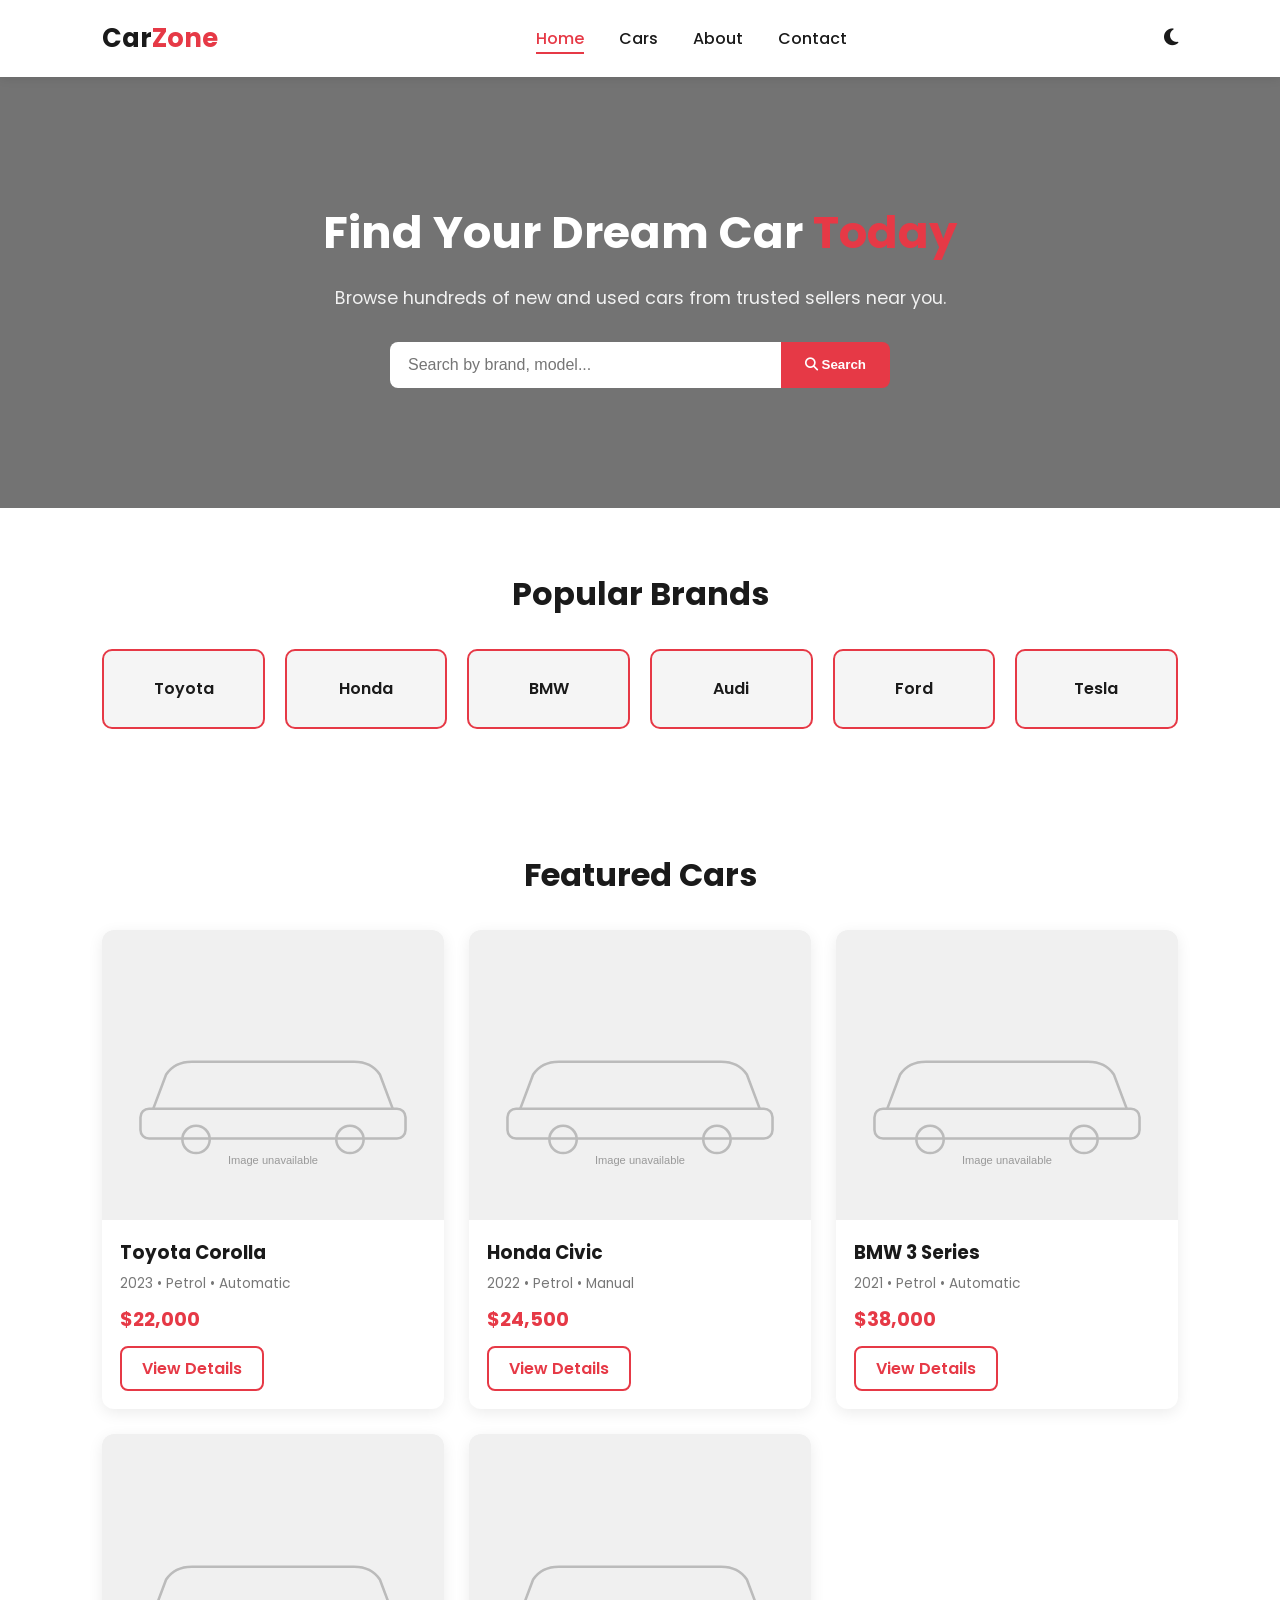
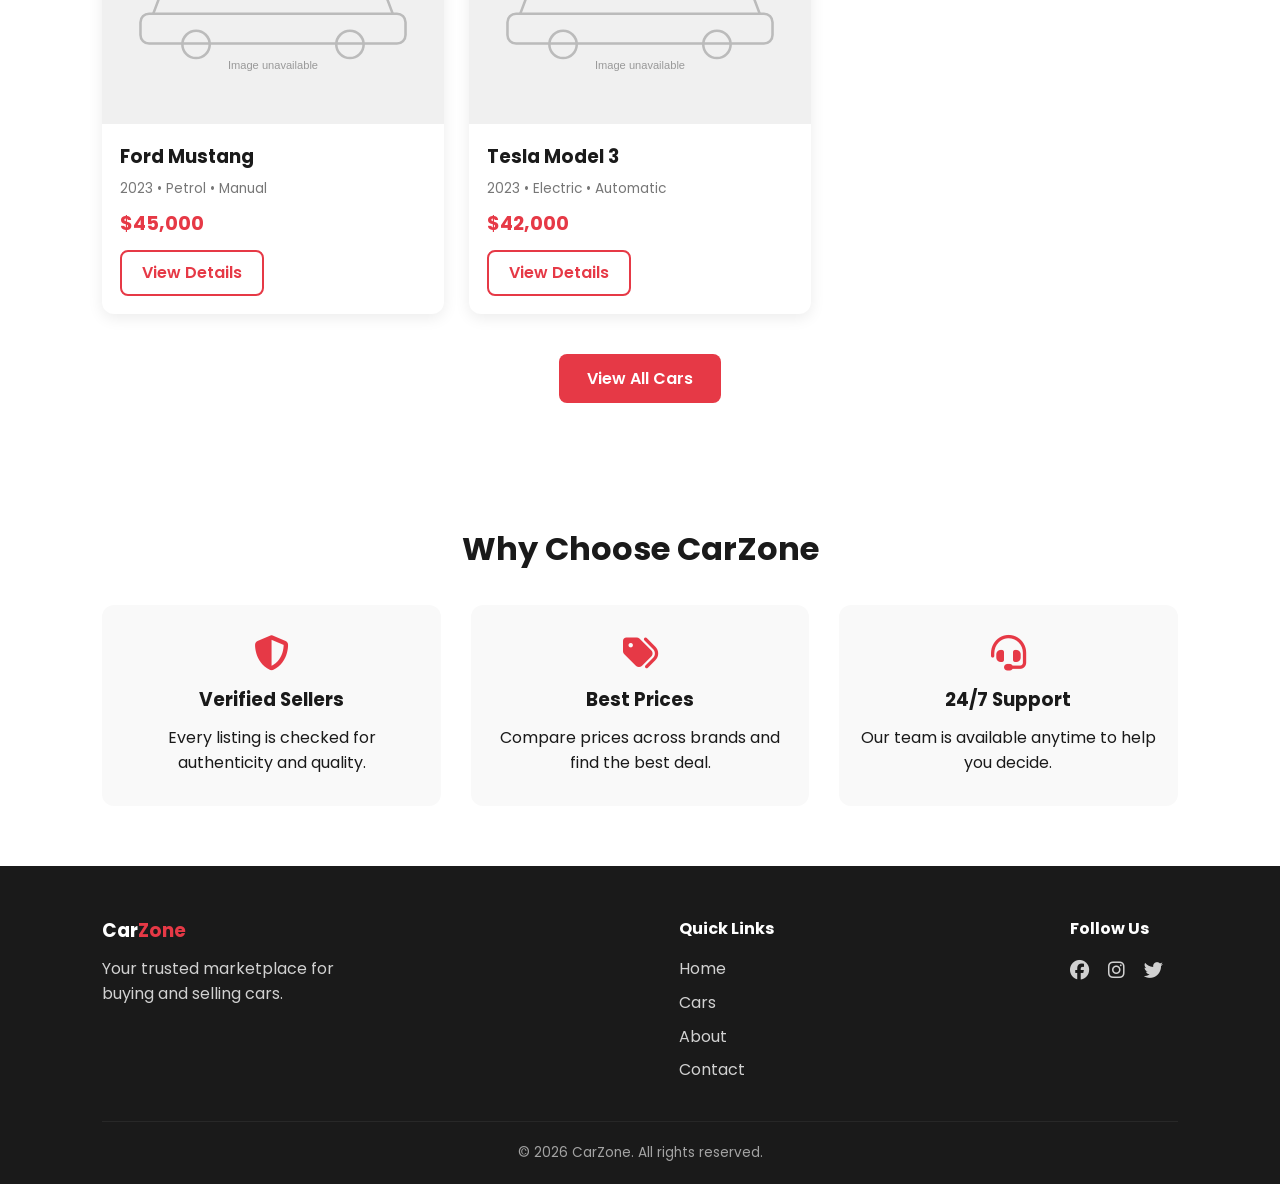
<file: CARZONE/index.html>
<!DOCTYPE html>
<html lang="en">
<head>
<meta charset="UTF-8">
<meta name="viewport" content="width=device-width, initial-scale=1.0">
<title>CarZone - Find Your Perfect Car</title>
<meta name="description" content="Browse hundreds of new and used cars from trusted sellers on CarZone. Compare prices, filter by brand, and find your perfect car today.">

<!-- Favicon -->
<link rel="icon" type="image/svg+xml" href="images/favicon.svg">

<!-- Open Graph / Social sharing -->
<meta property="og:title" content="CarZone - Find Your Perfect Car">
<meta property="og:description" content="Browse hundreds of new and used cars from trusted sellers on CarZone.">
<meta property="og:type" content="website">

<!-- Google Fonts -->
<link rel="preconnect" href="https://fonts.googleapis.com">
<link href="https://fonts.googleapis.com/css2?family=Poppins:wght@400;500;600;700&display=swap" rel="stylesheet">

<!-- Font Awesome Icons -->
<link rel="stylesheet" href="https://cdnjs.cloudflare.com/ajax/libs/font-awesome/6.5.1/css/all.min.css">

<!-- Our CSS -->
<link rel="stylesheet" href="css/style.css">
</head>
<body>

<!-- ===== HEADER / NAVBAR ===== -->
<header class="header">
    <nav class="navbar">
    <!-- Logo -->
    <a href="index.html" class="logo">Car<span>Zone</span></a>

    <!-- Nav Links -->
    <ul class="nav-links">
        <li><a href="index.html" class="active">Home</a></li>
        <li><a href="cars.html">Cars</a></li>
        <li><a href="about.html">About</a></li>
        <li><a href="contact.html">Contact</a></li>
    </ul>

    <!-- Right side: Dark mode + Hamburger -->
    <div class="nav-right">
        <button id="darkModeToggle" class="dark-toggle" type="button" aria-label="Toggle dark mode">
        <i class="fa-solid fa-moon"></i>
        </button>
        <div class="hamburger" id="hamburger">
        <i class="fa-solid fa-bars"></i>
        </div>
    </div>
    </nav>
</header>

<!-- ===== HERO SECTION ===== -->
<section class="hero">
    <div class="hero-content">
    <h1>Find Your Dream Car <span>Today</span></h1>
    <p>Browse hundreds of new and used cars from trusted sellers near you.</p>

    <!-- Quick Search Bar -->
    <form class="hero-search" onsubmit="return false;">
        <input type="text" id="heroSearchInput" placeholder="Search by brand, model...">
        <button type="submit" id="heroSearchBtn"><i class="fa-solid fa-magnifying-glass"></i> Search</button>
    </form>
    </div>
</section>

<!-- ===== FEATURED BRANDS SECTION ===== -->
<section class="brands-section">
    <h2>Popular Brands</h2>
    <div class="brands-grid">
    <a href="cars.html?brand=Toyota" class="brand-card">Toyota</a>
    <a href="cars.html?brand=Honda" class="brand-card">Honda</a>
    <a href="cars.html?brand=BMW" class="brand-card">BMW</a>
    <a href="cars.html?brand=Audi" class="brand-card">Audi</a>
    <a href="cars.html?brand=Ford" class="brand-card">Ford</a>
    <a href="cars.html?brand=Tesla" class="brand-card">Tesla</a>
    </div>
</section>

<!-- ===== FEATURED CARS SECTION ===== -->
<section class="featured-section">
    <h2>Featured Cars</h2>
    <!-- Cars will be injected here by JavaScript from data.js -->
    <div class="car-grid" id="featuredCarsContainer">
    <!-- JS will fill this -->
    </div>
    <div class="view-all-btn">
    <a href="cars.html" class="btn-primary">View All Cars</a>
    </div>
</section>

<!-- ===== WHY CHOOSE US SECTION ===== -->
<section class="why-us-section">
    <h2>Why Choose CarZone</h2>
    <div class="why-us-grid">
    <div class="why-card">
        <i class="fa-solid fa-shield-halved"></i>
        <h3>Verified Sellers</h3>
        <p>Every listing is checked for authenticity and quality.</p>
    </div>
    <div class="why-card">
        <i class="fa-solid fa-tags"></i>
        <h3>Best Prices</h3>
        <p>Compare prices across brands and find the best deal.</p>
    </div>
    <div class="why-card">
        <i class="fa-solid fa-headset"></i>
        <h3>24/7 Support</h3>
        <p>Our team is available anytime to help you decide.</p>
    </div>
    </div>
</section>

<!-- ===== FOOTER ===== -->
<footer class="footer">
    <div class="footer-content">
    <div class="footer-about">
        <h3>Car<span>Zone</span></h3>
        <p>Your trusted marketplace for buying and selling cars.</p>
    </div>
    <div class="footer-links">
        <h4>Quick Links</h4>
        <a href="index.html">Home</a>
        <a href="cars.html">Cars</a>
        <a href="about.html">About</a>
        <a href="contact.html">Contact</a>
    </div>
    <div class="footer-social">
        <h4>Follow Us</h4>
        <a href="#" aria-label="Facebook"><i class="fa-brands fa-facebook"></i></a>
        <a href="#" aria-label="Instagram"><i class="fa-brands fa-instagram"></i></a>
        <a href="#" aria-label="Twitter"><i class="fa-brands fa-twitter"></i></a>
    </div>
    </div>
    <p class="footer-bottom">&copy; 2026 CarZone. All rights reserved.</p>
</footer>

<!-- ===== JavaScript Files ===== -->
<script src="js/data.js"></script>
<script src="js/main.js"></script>
</body>
</html>
</file>
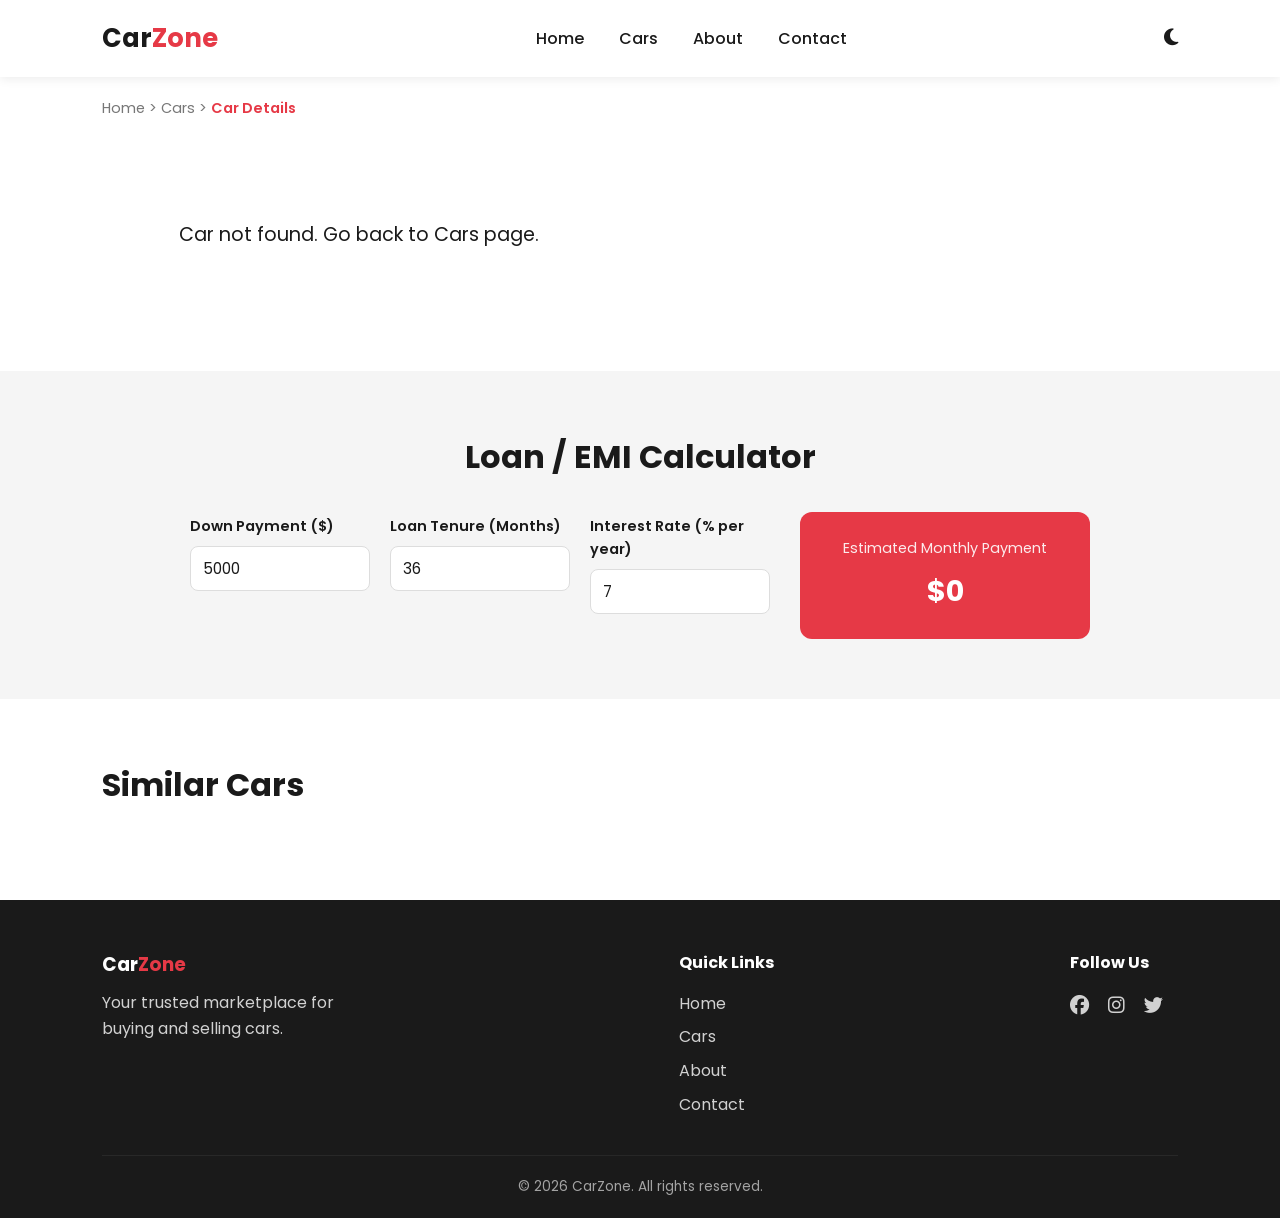
<file: CARZONE/car-details.html>
<!DOCTYPE html>
<html lang="en">
<head>
  <meta charset="UTF-8">
  <meta name="viewport" content="width=device-width, initial-scale=1.0">
  <title>Car Details - CarZone</title>
  <meta name="description" content="View full specs, gallery, and EMI calculator for this car on CarZone.">

  <!-- Favicon -->
  <link rel="icon" type="image/svg+xml" href="images/favicon.svg">

  <!-- Open Graph / Social sharing -->
  <meta property="og:title" content="Car Details - CarZone">
  <meta property="og:description" content="View full specs, gallery, and EMI calculator for this car.">
  <meta property="og:type" content="website">

  <!-- Google Fonts -->
  <link rel="preconnect" href="https://fonts.googleapis.com">
  <link href="https://fonts.googleapis.com/css2?family=Poppins:wght@400;500;600;700&display=swap" rel="stylesheet">

  <!-- Font Awesome Icons -->
  <link rel="stylesheet" href="https://cdnjs.cloudflare.com/ajax/libs/font-awesome/6.5.1/css/all.min.css">

  <!-- Our CSS -->
  <link rel="stylesheet" href="css/style.css">
</head>
<body>

  <!-- ===== HEADER / NAVBAR ===== -->
  <header class="header">
    <nav class="navbar">
      <a href="index.html" class="logo">Car<span>Zone</span></a>

      <ul class="nav-links">
        <li><a href="index.html">Home</a></li>
        <li><a href="cars.html">Cars</a></li>
        <li><a href="about.html">About</a></li>
        <li><a href="contact.html">Contact</a></li>
      </ul>

      <div class="nav-right">
        <button id="darkModeToggle" class="dark-toggle" type="button" aria-label="Toggle dark mode">
          <i class="fa-solid fa-moon"></i>
        </button>
        <div class="hamburger" id="hamburger">
          <i class="fa-solid fa-bars"></i>
        </div>
      </div>
    </nav>
  </header>

  <!-- ===== BREADCRUMB ===== -->
  <div class="breadcrumb">
    <a href="index.html">Home</a> &gt;
    <a href="cars.html">Cars</a> &gt;
    <span id="breadcrumbCurrent">Car Details</span>
  </div>

  <!-- ===== CAR DETAILS MAIN SECTION ===== -->
  <!-- Everything below is filled dynamically by car-details.js based on the car ID in the URL -->
  <section class="details-page" id="detailsPage">

    <!-- ===== IMAGE GALLERY ===== -->
    <div class="gallery">
      <img id="mainImage" src="" alt="Car main image" class="main-image">
      <div class="thumbnail-row" id="thumbnailRow">
        <!-- Thumbnails injected by JS -->
      </div>
    </div>

    <!-- ===== CAR INFO ===== -->
    <div class="details-info">
      <h1 id="carTitle">Loading...</h1>
      <p class="details-price" id="carPrice"></p>

      <!-- Spec grid -->
      <div class="specs-grid" id="specsGrid">
        <!-- Specs injected by JS -->
      </div>

      <p class="details-description" id="carDescription"></p>

      <div class="details-actions">
        <button class="btn-primary" type="button" id="contactSellerBtn">Contact Seller</button>
        <button class="btn-secondary" type="button" id="favoriteBtn">
          <i class="fa-regular fa-heart"></i> Save to Favorites
        </button>
      </div>
    </div>
  </section>

  <!-- ===== EMI CALCULATOR SECTION ===== -->
  <section class="emi-section">
    <h2>Loan / EMI Calculator</h2>
    <div class="emi-calculator">
      <div class="emi-inputs">
        <div class="filter-group">
          <label for="downPayment">Down Payment ($)</label>
          <input type="number" id="downPayment" value="5000" min="0">
        </div>
        <div class="filter-group">
          <label for="loanTenure">Loan Tenure (Months)</label>
          <input type="number" id="loanTenure" value="36" min="6" max="84">
        </div>
        <div class="filter-group">
          <label for="interestRate">Interest Rate (% per year)</label>
          <input type="number" id="interestRate" value="7" min="1" max="20" step="0.1">
        </div>
      </div>

      <div class="emi-result">
        <p>Estimated Monthly Payment</p>
        <h3 id="emiResult">$0</h3>
      </div>
    </div>
  </section>

  <!-- ===== SIMILAR CARS SECTION ===== -->
  <section class="similar-section">
    <h2>Similar Cars</h2>
    <div class="car-grid" id="similarCarsContainer">
      <!-- JS will fill this -->
    </div>
  </section>

  <!-- ===== FOOTER ===== -->
  <footer class="footer">
    <div class="footer-content">
      <div class="footer-about">
        <h3>Car<span>Zone</span></h3>
        <p>Your trusted marketplace for buying and selling cars.</p>
      </div>
      <div class="footer-links">
        <h4>Quick Links</h4>
        <a href="index.html">Home</a>
        <a href="cars.html">Cars</a>
        <a href="about.html">About</a>
        <a href="contact.html">Contact</a>
      </div>
      <div class="footer-social">
        <h4>Follow Us</h4>
        <a href="#" aria-label="Facebook"><i class="fa-brands fa-facebook"></i></a>
        <a href="#" aria-label="Instagram"><i class="fa-brands fa-instagram"></i></a>
        <a href="#" aria-label="Twitter"><i class="fa-brands fa-twitter"></i></a>
      </div>
    </div>
    <p class="footer-bottom">&copy; 2026 CarZone. All rights reserved.</p>
  </footer>

  <!-- ===== JavaScript Files ===== -->
  <script src="js/data.js"></script>
  <script src="js/main.js"></script>
  <script src="js/car-details.js"></script>
</body>
</html>
</file>
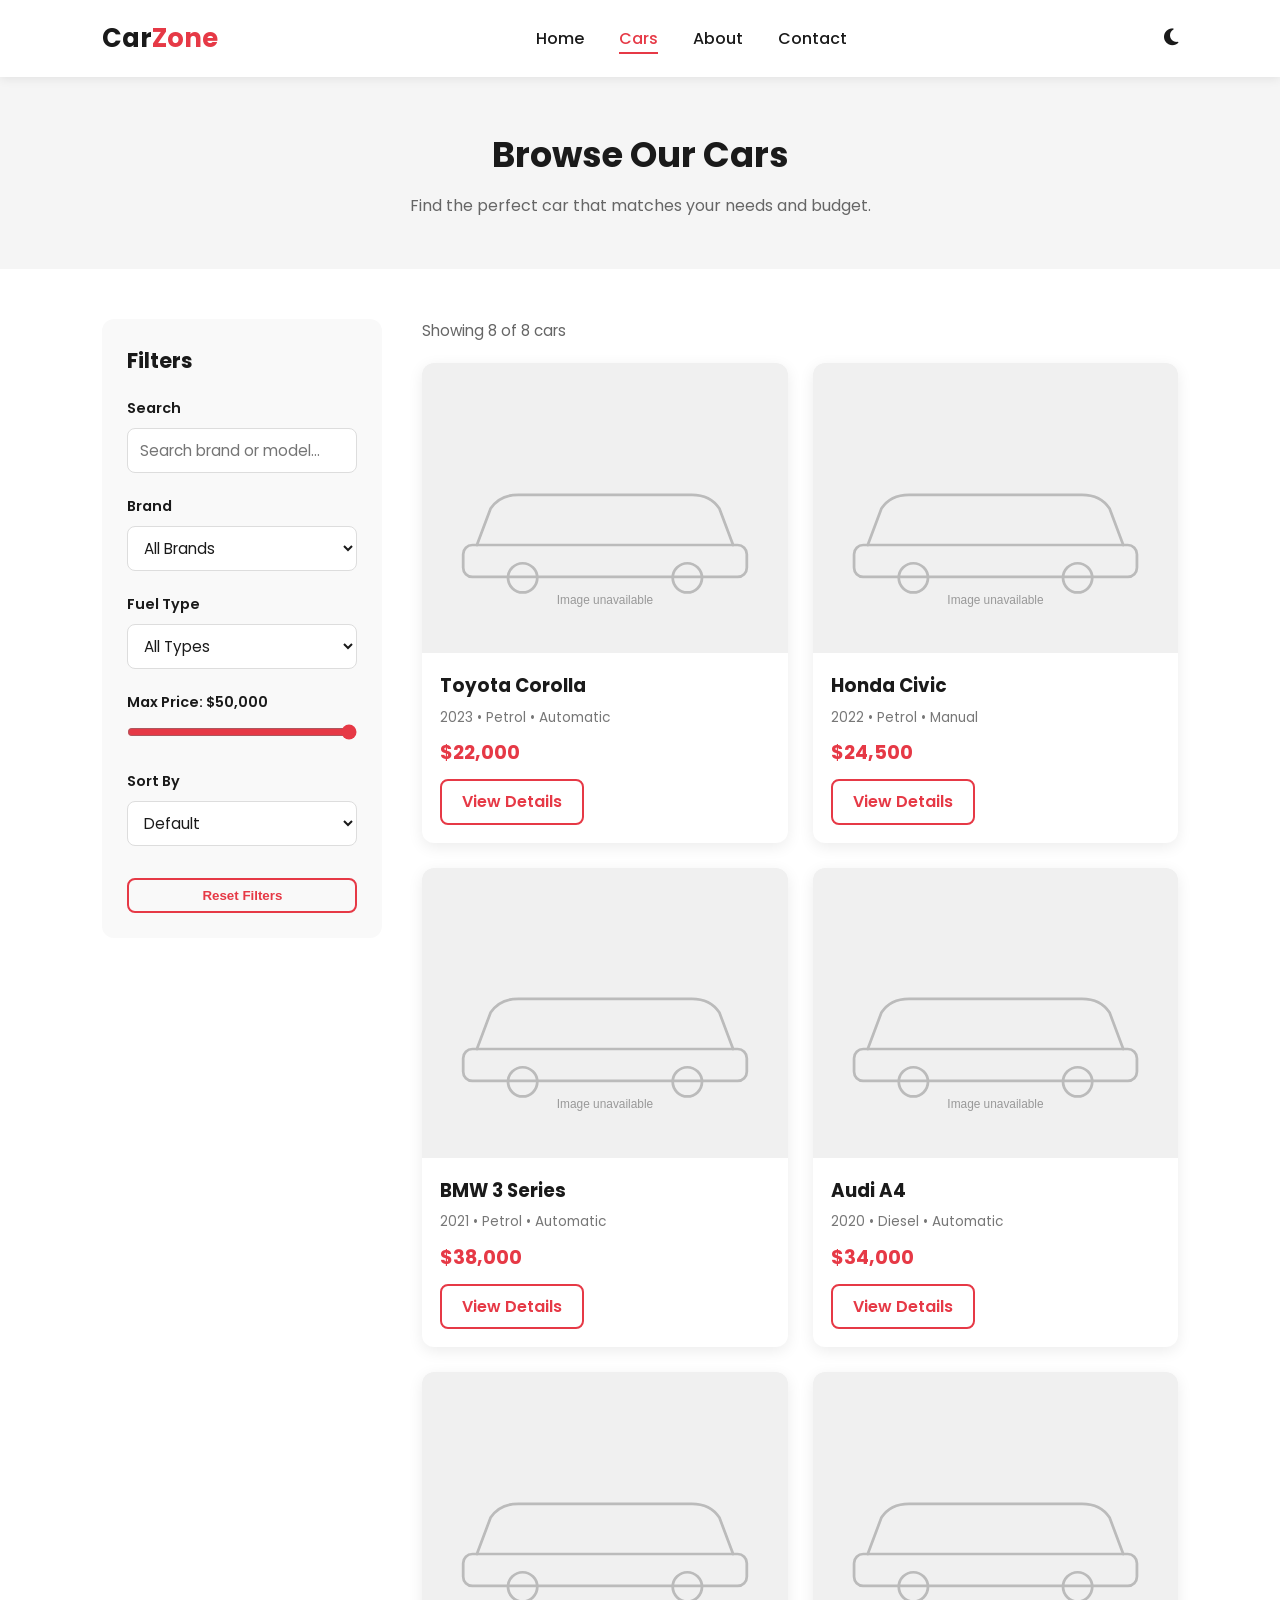
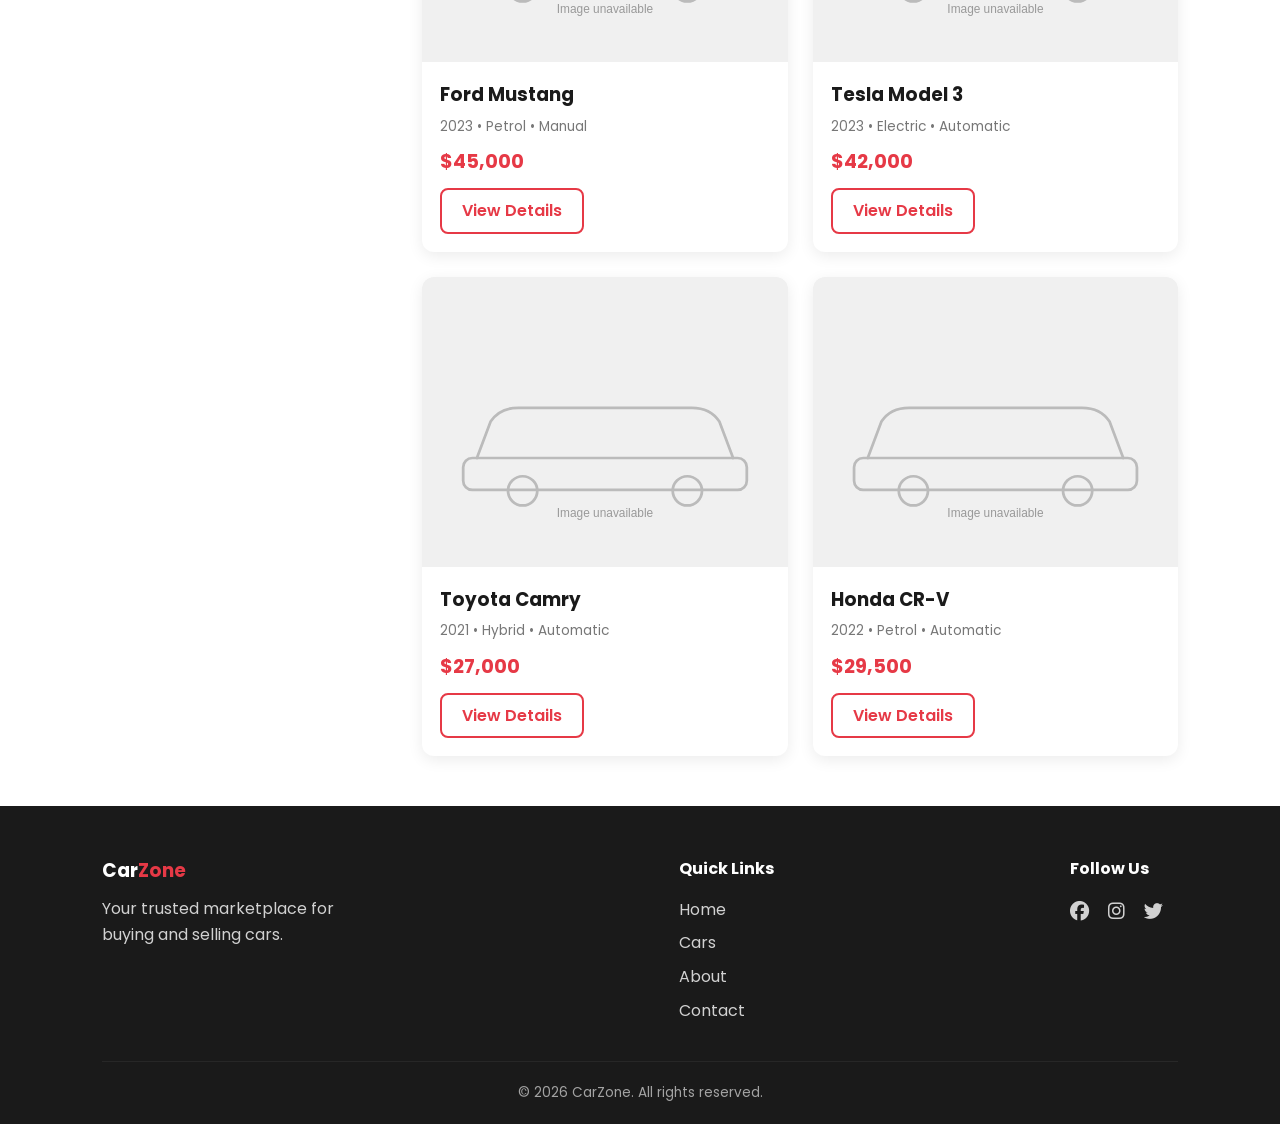
<file: CARZONE/cars.html>
<!DOCTYPE html>
<html lang="en">
<head>
  <meta charset="UTF-8">
  <meta name="viewport" content="width=device-width, initial-scale=1.0">
  <title>Browse Cars - CarZone</title>
  <meta name="description" content="Search and filter new and used cars by brand, fuel type, and price on CarZone.">

  <!-- Favicon -->
  <link rel="icon" type="image/svg+xml" href="images/favicon.svg">

  <!-- Open Graph / Social sharing -->
  <meta property="og:title" content="Browse Cars - CarZone">
  <meta property="og:description" content="Search and filter new and used cars by brand, fuel type, and price.">
  <meta property="og:type" content="website">

  <!-- Google Fonts -->
  <link rel="preconnect" href="https://fonts.googleapis.com">
  <link href="https://fonts.googleapis.com/css2?family=Poppins:wght@400;500;600;700&display=swap" rel="stylesheet">

  <!-- Font Awesome Icons -->
  <link rel="stylesheet" href="https://cdnjs.cloudflare.com/ajax/libs/font-awesome/6.5.1/css/all.min.css">

  <!-- Our CSS -->
  <link rel="stylesheet" href="css/style.css">
</head>
<body>

  <!-- ===== HEADER / NAVBAR ===== -->
  <header class="header">
    <nav class="navbar">
      <a href="index.html" class="logo">Car<span>Zone</span></a>

      <ul class="nav-links">
        <li><a href="index.html">Home</a></li>
        <li><a href="cars.html" class="active">Cars</a></li>
        <li><a href="about.html">About</a></li>
        <li><a href="contact.html">Contact</a></li>
      </ul>

      <div class="nav-right">
        <button id="darkModeToggle" class="dark-toggle" type="button" aria-label="Toggle dark mode">
          <i class="fa-solid fa-moon"></i>
        </button>
        <div class="hamburger" id="hamburger">
          <i class="fa-solid fa-bars"></i>
        </div>
      </div>
    </nav>
  </header>

  <!-- ===== PAGE HEADER ===== -->
  <section class="page-header">
    <h1>Browse Our Cars</h1>
    <p>Find the perfect car that matches your needs and budget.</p>
  </section>

  <!-- ===== CARS PAGE MAIN CONTENT ===== -->
  <section class="cars-page">

    <!-- ===== SIDEBAR FILTERS ===== -->
    <aside class="filters-sidebar">
      <h3>Filters</h3>

      <!-- Search -->
      <div class="filter-group">
        <label for="searchInput">Search</label>
        <input type="text" id="searchInput" placeholder="Search brand or model...">
      </div>

      <!-- Filter by Brand -->
      <div class="filter-group">
        <label for="brandFilter">Brand</label>
        <select id="brandFilter">
          <option value="all">All Brands</option>
          <option value="Toyota">Toyota</option>
          <option value="Honda">Honda</option>
          <option value="BMW">BMW</option>
          <option value="Audi">Audi</option>
          <option value="Ford">Ford</option>
          <option value="Tesla">Tesla</option>
        </select>
      </div>

      <!-- Filter by Fuel Type -->
      <div class="filter-group">
        <label for="fuelFilter">Fuel Type</label>
        <select id="fuelFilter">
          <option value="all">All Types</option>
          <option value="Petrol">Petrol</option>
          <option value="Diesel">Diesel</option>
          <option value="Electric">Electric</option>
          <option value="Hybrid">Hybrid</option>
        </select>
      </div>

      <!-- Price Range -->
      <div class="filter-group">
        <label for="priceRange">Max Price: <span id="priceValue">$50,000</span></label>
        <input type="range" id="priceRange" min="20000" max="50000" step="1000" value="50000">
      </div>

      <!-- Sort -->
      <div class="filter-group">
        <label for="sortSelect">Sort By</label>
        <select id="sortSelect">
          <option value="default">Default</option>
          <option value="priceLowHigh">Price: Low to High</option>
          <option value="priceHighLow">Price: High to Low</option>
          <option value="yearNewest">Year: Newest First</option>
        </select>
      </div>

      <!-- Reset Button -->
      <button id="resetFilters" class="btn-secondary" type="button">Reset Filters</button>
    </aside>

    <!-- ===== CAR RESULTS ===== -->
    <div class="cars-results">
      <p class="results-count" id="resultsCount">Showing all cars</p>

      <div class="car-grid" id="carsContainer">
        <!-- JS will fill this with car cards -->
      </div>

      <!-- Shown when no cars match filters -->
      <p class="no-results" id="noResults" style="display: none;">
        No cars match your search. Try adjusting your filters.
      </p>
    </div>

  </section>

  <!-- ===== FOOTER ===== -->
  <footer class="footer">
    <div class="footer-content">
      <div class="footer-about">
        <h3>Car<span>Zone</span></h3>
        <p>Your trusted marketplace for buying and selling cars.</p>
      </div>
      <div class="footer-links">
        <h4>Quick Links</h4>
        <a href="index.html">Home</a>
        <a href="cars.html">Cars</a>
        <a href="about.html">About</a>
        <a href="contact.html">Contact</a>
      </div>
      <div class="footer-social">
        <h4>Follow Us</h4>
        <a href="#" aria-label="Facebook"><i class="fa-brands fa-facebook"></i></a>
        <a href="#" aria-label="Instagram"><i class="fa-brands fa-instagram"></i></a>
        <a href="#" aria-label="Twitter"><i class="fa-brands fa-twitter"></i></a>
      </div>
    </div>
    <p class="footer-bottom">&copy; 2026 CarZone. All rights reserved.</p>
  </footer>

  <!-- ===== JavaScript Files ===== -->
  <script src="js/data.js"></script>
  <script src="js/main.js"></script>
  <script src="js/cars.js"></script>
</body>
</html>
</file>
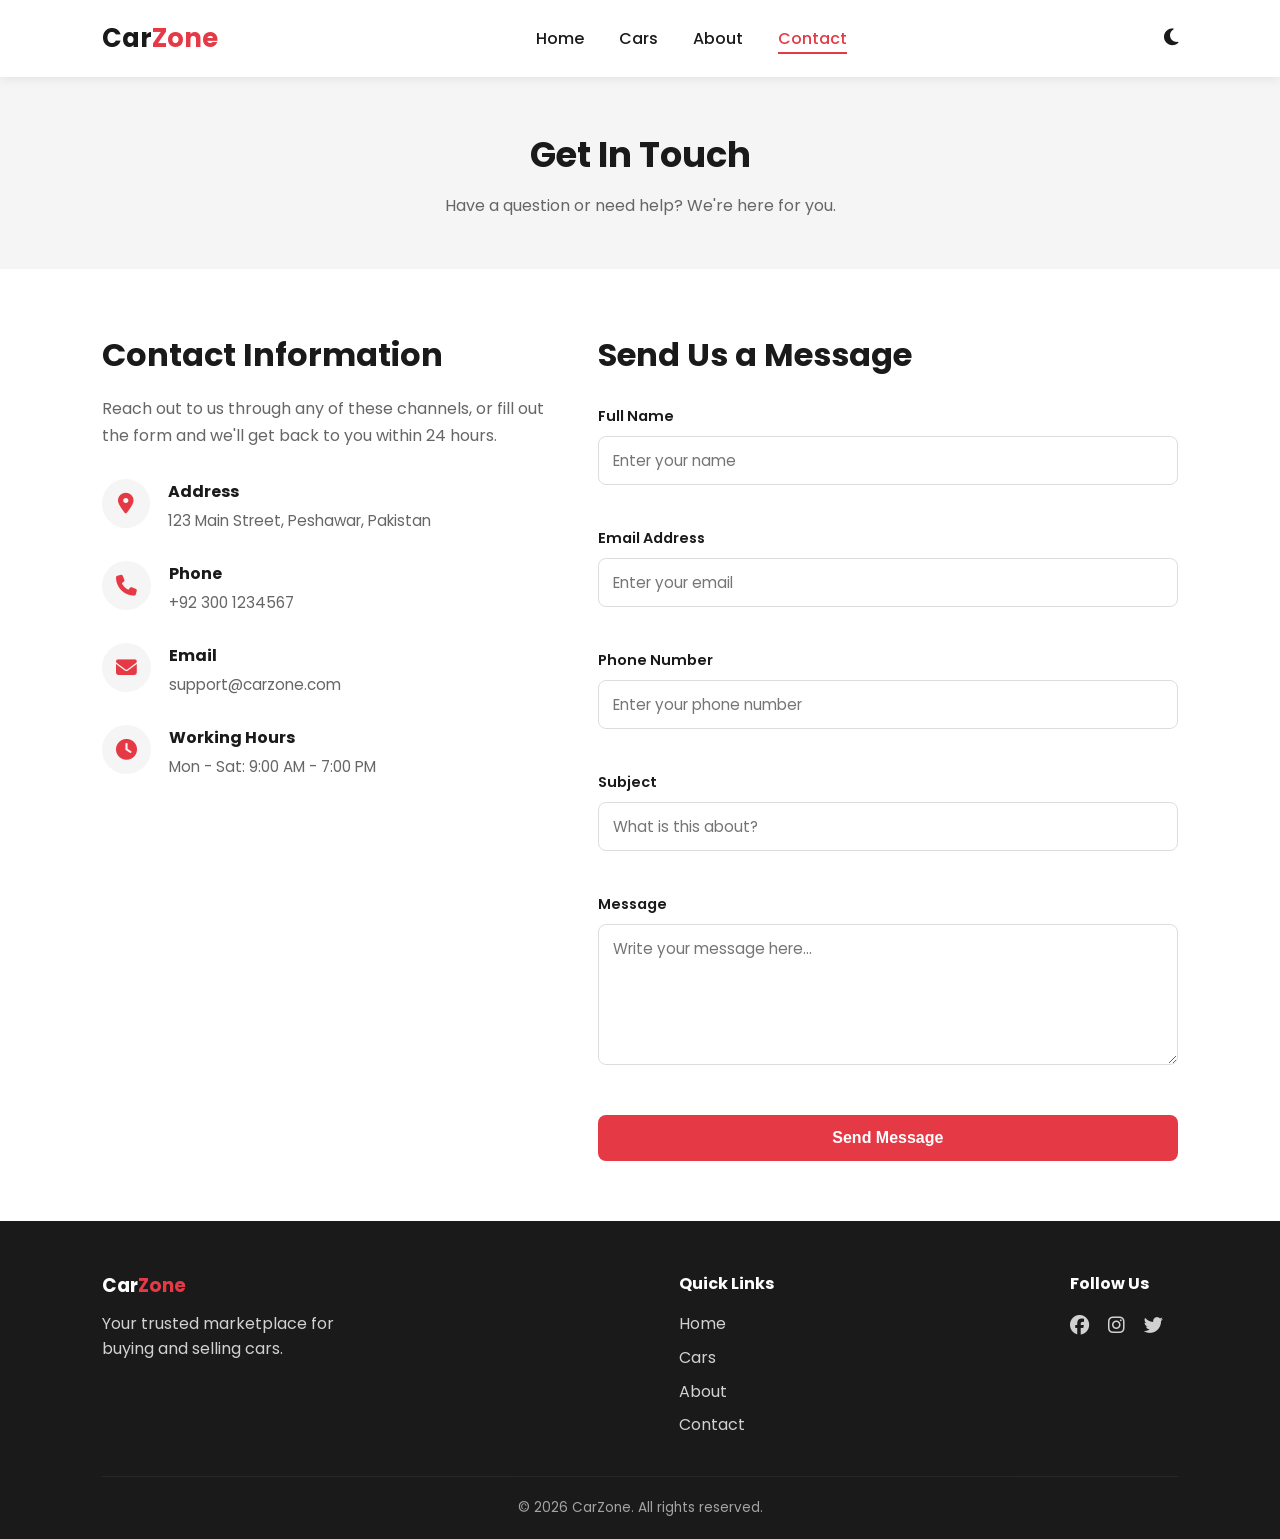
<file: CARZONE/contact.html>
<!DOCTYPE html>
<html lang="en">
<head>
  <meta charset="UTF-8">
  <meta name="viewport" content="width=device-width, initial-scale=1.0">
  <title>Contact Us - CarZone</title>
  <meta name="description" content="Get in touch with the CarZone team for questions about listings, buying, or selling.">

  <!-- Favicon -->
  <link rel="icon" type="image/svg+xml" href="images/favicon.svg">

  <!-- Open Graph / Social sharing -->
  <meta property="og:title" content="Contact Us - CarZone">
  <meta property="og:description" content="Get in touch with the CarZone team for questions about listings, buying, or selling.">
  <meta property="og:type" content="website">

  <!-- Google Fonts -->
  <link rel="preconnect" href="https://fonts.googleapis.com">
  <link href="https://fonts.googleapis.com/css2?family=Poppins:wght@400;500;600;700&display=swap" rel="stylesheet">

  <!-- Font Awesome Icons -->
  <link rel="stylesheet" href="https://cdnjs.cloudflare.com/ajax/libs/font-awesome/6.5.1/css/all.min.css">

  <!-- Our CSS -->
  <link rel="stylesheet" href="css/style.css">
</head>
<body>

  <!-- ===== HEADER / NAVBAR ===== -->
  <header class="header">
    <nav class="navbar">
      <a href="index.html" class="logo">Car<span>Zone</span></a>

      <ul class="nav-links">
        <li><a href="index.html">Home</a></li>
        <li><a href="cars.html">Cars</a></li>
        <li><a href="about.html">About</a></li>
        <li><a href="contact.html" class="active">Contact</a></li>
      </ul>

      <div class="nav-right">
        <button id="darkModeToggle" class="dark-toggle" type="button" aria-label="Toggle dark mode">
          <i class="fa-solid fa-moon"></i>
        </button>
        <div class="hamburger" id="hamburger">
          <i class="fa-solid fa-bars"></i>
        </div>
      </div>
    </nav>
  </header>

  <!-- ===== PAGE HEADER ===== -->
  <section class="page-header">
    <h1>Get In Touch</h1>
    <p>Have a question or need help? We're here for you.</p>
  </section>

  <!-- ===== CONTACT MAIN SECTION ===== -->
  <section class="contact-page">

    <!-- ===== CONTACT INFO ===== -->
    <div class="contact-info">
      <h2>Contact Information</h2>
      <p class="contact-intro">
        Reach out to us through any of these channels, or fill out the form
        and we'll get back to you within 24 hours.
      </p>

      <div class="contact-item">
        <i class="fa-solid fa-location-dot"></i>
        <div>
          <h4>Address</h4>
          <p>123 Main Street, Peshawar, Pakistan</p>
        </div>
      </div>

      <div class="contact-item">
        <i class="fa-solid fa-phone"></i>
        <div>
          <h4>Phone</h4>
          <p>+92 300 1234567</p>
        </div>
      </div>

      <div class="contact-item">
        <i class="fa-solid fa-envelope"></i>
        <div>
          <h4>Email</h4>
          <p>support@carzone.com</p>
        </div>
      </div>

      <div class="contact-item">
        <i class="fa-solid fa-clock"></i>
        <div>
          <h4>Working Hours</h4>
          <p>Mon - Sat: 9:00 AM - 7:00 PM</p>
        </div>
      </div>
    </div>

    <!-- ===== CONTACT FORM ===== -->
    <div class="contact-form-wrapper">
      <h2>Send Us a Message</h2>
      <form id="contactForm" novalidate>

        <div class="form-group">
          <label for="fullName">Full Name</label>
          <input type="text" id="fullName" name="fullName" placeholder="Enter your name">
          <span class="error-message" id="fullNameError"></span>
        </div>

        <div class="form-group">
          <label for="email">Email Address</label>
          <input type="email" id="email" name="email" placeholder="Enter your email">
          <span class="error-message" id="emailError"></span>
        </div>

        <div class="form-group">
          <label for="phone">Phone Number</label>
          <input type="tel" id="phone" name="phone" placeholder="Enter your phone number">
          <span class="error-message" id="phoneError"></span>
        </div>

        <div class="form-group">
          <label for="subject">Subject</label>
          <input type="text" id="subject" name="subject" placeholder="What is this about?">
          <span class="error-message" id="subjectError"></span>
        </div>

        <div class="form-group">
          <label for="message">Message</label>
          <textarea id="message" name="message" rows="5" placeholder="Write your message here..."></textarea>
          <span class="error-message" id="messageError"></span>
        </div>

        <button type="submit" class="btn-primary">Send Message</button>

        <!-- Success message shown after valid submission -->
        <p class="form-success" id="formSuccess" style="display: none;">
          <i class="fa-solid fa-circle-check"></i> Your message has been sent successfully!
        </p>
      </form>
    </div>
  </section>

  <!-- ===== FOOTER ===== -->
  <footer class="footer">
    <div class="footer-content">
      <div class="footer-about">
        <h3>Car<span>Zone</span></h3>
        <p>Your trusted marketplace for buying and selling cars.</p>
      </div>
      <div class="footer-links">
        <h4>Quick Links</h4>
        <a href="index.html">Home</a>
        <a href="cars.html">Cars</a>
        <a href="about.html">About</a>
        <a href="contact.html">Contact</a>
      </div>
      <div class="footer-social">
        <h4>Follow Us</h4>
        <a href="#" aria-label="Facebook"><i class="fa-brands fa-facebook"></i></a>
        <a href="#" aria-label="Instagram"><i class="fa-brands fa-instagram"></i></a>
        <a href="#" aria-label="Twitter"><i class="fa-brands fa-twitter"></i></a>
      </div>
    </div>
    <p class="footer-bottom">&copy; 2026 CarZone. All rights reserved.</p>
  </footer>

  <!-- ===== JavaScript Files ===== -->
  <script src="js/data.js"></script>
  <script src="js/main.js"></script>
  <script src="js/contact.js"></script>
</body>
</html>
</file>
<file: CARZONE/css/style.css>
/* ===================================
  CSS VARIABLES (single source of truth
  for colors + sizing used across the site)
=================================== */
:root {
  --color-primary: #e63946;
  --color-primary-dark: #d62839;
  --color-text: #1a1a1a;
  --color-bg: #ffffff;
  --color-img-bg: #f0f0f0;
  --color-img-bg-dark: #2a2a2a;
  --color-card-bg-dark: #1e1e1e;
  --card-img-height: 290px;
  --card-radius: 12px;
  --card-shadow: 0 4px 15px rgba(0, 0, 0, 0.08);
  --card-shadow-hover: 0 10px 25px rgba(0, 0, 0, 0.12);
}

/* ===================================
  RESET & BASE STYLES
=================================== */
* {
  margin: 0;
  padding: 0;
  box-sizing: border-box;
}

body {
  font-family: 'Poppins', sans-serif;
  color: #1a1a1a;
  background-color: #ffffff;
  line-height: 1.6;
  transition: background-color 0.3s ease, color 0.3s ease;
}

a {
  text-decoration: none;
  color: inherit;
}

ul {
  list-style: none;
}

img {
  max-width: 100%;
  display: block;
}

section {
  padding: 60px 8%;
}

section h2 {
  font-size: 2rem;
  margin-bottom: 30px;
  text-align: center;
}

/* ===================================
  BUTTONS
=================================== */
.btn-primary {
  display: inline-block;
  background-color: var(--color-primary);
  color: #fff;
  padding: 12px 28px;
  border-radius: 8px;
  font-weight: 600;
  transition: background-color 0.3s ease;
}

.btn-primary:hover {
  background-color: #c9202c;
}

.btn-secondary {
  display: inline-block;
  background-color: transparent;
  border: 2px solid var(--color-primary);
  color: var(--color-primary);
  padding: 8px 20px;
  border-radius: 8px;
  font-weight: 600;
  margin-top: 10px;
  transition: all 0.3s ease;
}

.btn-secondary:hover {
  background-color: var(--color-primary);
  color: #fff;
}

/* ===================================
  NAVBAR
=================================== */
.header {
  position: sticky;
  top: 0;
  background-color: #fff;
  box-shadow: 0 2px 10px rgba(0, 0, 0, 0.08);
  z-index: 100;
}

.navbar {
  display: flex;
  align-items: center;
  justify-content: space-between;
  padding: 18px 8%;
}

.logo {
  font-size: 1.6rem;
  font-weight: 700;
  color: #1a1a1a;
}

.logo span {
  color: var(--color-primary);
}

.nav-links {
  display: flex;
  gap: 35px;
}

.nav-links a {
  font-weight: 500;
  position: relative;
  padding-bottom: 4px;
}

.nav-links a.active,
.nav-links a:hover {
  color: var(--color-primary);
}

.nav-links a.active::after {
  content: "";
  position: absolute;
  left: 0;
  bottom: 0;
  width: 100%;
  height: 2px;
  background-color: var(--color-primary);
}

.nav-right {
  display: flex;
  align-items: center;
  gap: 20px;
}

.dark-toggle {
  background: none;
  border: none;
  font-size: 1.2rem;
  cursor: pointer;
  color: inherit;
}

.hamburger {
  display: none;
  font-size: 1.4rem;
  cursor: pointer;
}

/* ===================================
  HERO SECTION (Home Page)
=================================== */
.hero {
  background: linear-gradient(rgba(0,0,0,0.55), rgba(0,0,0,0.55)),
              url('https://images.unsplash.com/photo-1492144534655-ae79c964c9d7?w=1920&auto=format&fit=crop&q=80') center/cover no-repeat;
  color: #fff;
  text-align: center;
  padding: 120px 8%;
}

.hero-content h1 {
  font-size: 2.8rem;
  margin-bottom: 15px;
}

.hero-content h1 span {
  color: var(--color-primary);
}

.hero-content p {
  font-size: 1.1rem;
  margin-bottom: 30px;
  opacity: 0.9;
}

.hero-search {
  display: flex;
  justify-content: center;
  max-width: 500px;
  margin: 0 auto;
}

.hero-search input {
  flex: 1;
  padding: 14px 18px;
  border: none;
  border-radius: 8px 0 0 8px;
  font-size: 1rem;
  outline: none;
}

.hero-search button {
  background-color: var(--color-primary);
  color: #fff;
  border: none;
  padding: 0 24px;
  border-radius: 0 8px 8px 0;
  cursor: pointer;
  font-weight: 600;
  transition: background-color 0.3s ease;
}

.hero-search button:hover {
  background-color: #c9202c;
}

/* ===================================
   BRANDS SECTION (Home Page)
=================================== */
.brands-grid {
  display: grid;
  grid-template-columns: repeat(6, 1fr);
  gap: 20px;
}

.brand-card {
  display: block;
  background-color: #f5f5f5;
  text-align: center;
  padding: 25px 10px;
  border-radius: 10px;
  font-weight: 600;
  border: 2px solid var(--color-primary);
  transition: transform 0.3s ease, box-shadow 0.3s ease, border-color 0.3s ease;
  cursor: pointer;
}

.brand-card:hover {
  transform: translateY(-5px);
  box-shadow: 0 8px 20px rgba(230, 57, 70, 0.2);
  border-color: var(--color-primary-dark);
}

/* ===================================
   CAR CARDS (Reused: Home + Cars Page)
=================================== */
.car-grid {
  display: grid;
  grid-template-columns: repeat(auto-fit, minmax(260px, 1fr));
  gap: 25px;
}

.car-card {
  background-color: #fff;
  border-radius: var(--card-radius);
  overflow: hidden;
  box-shadow: var(--card-shadow);
  transition: transform 0.3s ease, box-shadow 0.3s ease;
}

.car-card:hover {
  transform: translateY(-6px);
  box-shadow: var(--card-shadow-hover);
}

.car-card img {
  width: 100%;
  height: var(--card-img-height);
  object-fit: contain;
  object-position: center;
  background-color: var(--color-img-bg);
  display: block;
}

.car-card-body {
  padding: 18px;
}

.car-card-body h3 {
  font-size: 1.15rem;
  margin-bottom: 6px;
}

.car-year {
  font-size: 0.85rem;
  color: #777;
  margin-bottom: 10px;
}

.car-price {
  font-size: 1.2rem;
  font-weight: 700;
  color: var(--color-primary);
}

.view-all-btn {
  text-align: center;
  margin-top: 40px;
}

/* ===================================
   WHY CHOOSE US SECTION (Home Page)
=================================== */
.why-us-grid {
  display: grid;
  grid-template-columns: repeat(3, 1fr);
  gap: 30px;
}

.why-card {
  text-align: center;
  padding: 30px 20px;
  border-radius: 12px;
  background-color: #f9f9f9;
  transition: transform 0.3s ease;
}

.why-card:hover {
  transform: translateY(-5px);
}

.why-card i {
  font-size: 2.2rem;
  color: var(--color-primary);
  margin-bottom: 15px;
}

.why-card h3 {
  margin-bottom: 10px;
}

/* ===================================
   CARS PAGE - PAGE HEADER
=================================== */
.page-header {
  background-color: #f5f5f5;
  text-align: center;
  padding: 50px 8%;
}

.page-header h1 {
  font-size: 2.2rem;
  margin-bottom: 10px;
}

.page-header p {
  color: #666;
}

body.dark-mode .page-header {
  background-color: #1a1a1a;
}

body.dark-mode .page-header p {
  color: #aaa;
}

/* ===================================
   CARS PAGE - LAYOUT (Sidebar + Results)
=================================== */
.cars-page {
  display: grid;
  grid-template-columns: 280px 1fr;
  gap: 40px;
  align-items: start;
  padding: 50px 8%;
}

/* ===== SIDEBAR FILTERS ===== */
.filters-sidebar {
  background-color: #f9f9f9;
  border-radius: 12px;
  padding: 25px;
  position: sticky;
  top: 100px;
}

.filters-sidebar h3 {
  margin-bottom: 20px;
  font-size: 1.3rem;
}

.filter-group {
  margin-bottom: 22px;
}

.filter-group label {
  display: block;
  font-weight: 600;
  margin-bottom: 8px;
  font-size: 0.9rem;
}

.filter-group input[type="text"],
.filter-group select {
  width: 100%;
  padding: 10px 12px;
  border: 1px solid #ddd;
  border-radius: 8px;
  font-family: inherit;
  font-size: 0.95rem;
  outline: none;
  background-color: #fff;
  color: #1a1a1a;
}

.filter-group input[type="text"]:focus,
.filter-group select:focus {
  border-color: var(--color-primary);
}

.filter-group input[type="range"] {
  width: 100%;
  accent-color: var(--color-primary);
}

#resetFilters {
  width: 100%;
  text-align: center;
  cursor: pointer;
}

body.dark-mode .filters-sidebar {
  background-color: var(--color-card-bg-dark);
}

body.dark-mode .filter-group input[type="text"],
body.dark-mode .filter-group select {
  background-color: var(--color-img-bg-dark);
  border-color: #3a3a3a;
  color: #f1f1f1;
}

/* ===== RESULTS AREA ===== */
.results-count {
  margin-bottom: 20px;
  color: #666;
  font-size: 0.95rem;
}

body.dark-mode .results-count {
  color: #aaa;
}

.no-results {
  text-align: center;
  padding: 60px 20px;
  color: #999;
  font-size: 1.1rem;
}

/* ===================================
   FOOTER
=================================== */
.footer {
  background-color: #1a1a1a;
  color: #fff;
  padding: 50px 8% 20px;
}

.footer-content {
  display: flex;
  flex-wrap: wrap;
  justify-content: space-between;
  gap: 30px;
  margin-bottom: 30px;
}

.footer-about h3 span {
  color: var(--color-primary);
}

.footer-about p {
  margin-top: 10px;
  opacity: 0.8;
  max-width: 280px;
}

.footer-links h4,
.footer-social h4 {
  margin-bottom: 15px;
}

.footer-links a {
  display: block;
  margin-bottom: 8px;
  opacity: 0.8;
  transition: opacity 0.3s ease;
}

.footer-links a:hover {
  opacity: 1;
}

.footer-social a {
  display: inline-block;
  margin-right: 15px;
  font-size: 1.2rem;
  opacity: 0.8;
  transition: opacity 0.3s ease;
}

.footer-social a:hover {
  opacity: 1;
}

.footer-bottom {
  text-align: center;
  opacity: 0.6;
  font-size: 0.85rem;
  border-top: 1px solid rgba(255, 255, 255, 0.1);
  padding-top: 20px;
}

/* ===================================
   DARK MODE (Global)
=================================== */
body.dark-mode {
  background-color: #121212;
  color: #f1f1f1;
}

body.dark-mode .header {
  background-color: #1a1a1a;
  box-shadow: 0 2px 10px rgba(0, 0, 0, 0.3);
}

body.dark-mode .logo {
  color: #f1f1f1;
}

body.dark-mode .brand-card,
body.dark-mode .car-card,
body.dark-mode .why-card {
  background-color: var(--color-card-bg-dark);
  color: #f1f1f1;
}

body.dark-mode .car-card img {
  background-color: var(--color-img-bg-dark);
}

body.dark-mode .main-image,
body.dark-mode .thumbnail {
  background-color: var(--color-img-bg-dark);
}

/* Fallback image styling — shown if a hotlinked photo fails to load */
.img-fallback {
  display: flex;
  align-items: center;
  justify-content: center;
  color: #999;
  font-size: 0.85rem;
  text-align: center;
  background-color: var(--color-img-bg);
}

body.dark-mode .img-fallback {
  background-color: var(--color-img-bg-dark);
  color: #777;
}

body.dark-mode .car-year {
  color: #aaa;
}

/* ===================================
   RESPONSIVE DESIGN
=================================== */
@media (max-width: 900px) {
  .nav-links {
    position: absolute;
    top: 70px;
    left: 0;
    width: 100%;
    background-color: #fff;
    flex-direction: column;
    align-items: center;
    padding: 20px 0;
    gap: 20px;
    display: none;
  }

  body.dark-mode .nav-links {
    background-color: #1a1a1a;
  }

  .nav-links.show {
    display: flex;
  }

  .hamburger {
    display: block;
  }

  .brands-grid {
    grid-template-columns: repeat(3, 1fr);
  }

  .why-us-grid {
    grid-template-columns: 1fr;
  }

  .cars-page {
    grid-template-columns: 1fr;
  }

  .filters-sidebar {
    position: static;
  }
}

@media (max-width: 600px) {
  .hero-content h1 {
    font-size: 2rem;
  }

  .hero-search {
    flex-direction: column;
  }

  .hero-search input,
  .hero-search button {
    border-radius: 8px;
    width: 100%;
  }

  .hero-search button {
    margin-top: 10px;
    padding: 12px;
  }

  .brands-grid {
    grid-template-columns: repeat(2, 1fr);
  }
}

/* ===================================
   BREADCRUMB
=================================== */
.breadcrumb {
  padding: 20px 8% 0;
  font-size: 0.9rem;
  color: #777;
}

.breadcrumb a {
  color: #777;
  transition: color 0.3s ease;
}

.breadcrumb a:hover {
  color: var(--color-primary);
}

#breadcrumbCurrent {
  color: var(--color-primary);
  font-weight: 600;
}

body.dark-mode .breadcrumb,
body.dark-mode .breadcrumb a {
  color: #aaa;
}

/* ===================================
   CAR DETAILS PAGE - MAIN LAYOUT
=================================== */
.details-page {
  display: grid;
  grid-template-columns: 1fr 1fr;
  gap: 50px;
  padding: 40px 8% 60px;
}

/* ===== IMAGE GALLERY ===== */
.gallery {
  display: flex;
  flex-direction: column;
  gap: 15px;
}

.main-image {
  width: 100%;
  height: 520px;
  object-fit: contain;
  object-position: center;
  background-color: var(--color-img-bg);
  border-radius: 12px;
  display: block;
}

.thumbnail-row {
  display: flex;
  gap: 12px;
}

.thumbnail {
  width: 110px;
  height: 90px;
  object-fit: contain;
  object-position: center;
  background-color: var(--color-img-bg);
  border-radius: 8px;
  cursor: pointer;
  opacity: 0.6;
  border: 2px solid transparent;
  transition: opacity 0.3s ease, border-color 0.3s ease;
}

.thumbnail:hover {
  opacity: 0.9;
}

.thumbnail.active {
  opacity: 1;
  border-color: var(--color-primary);
}

/* ===== CAR INFO ===== */
.details-info h1 {
  font-size: 1.8rem;
  margin-bottom: 10px;
}

.details-price {
  font-size: 1.8rem;
  font-weight: 700;
  color: var(--color-primary);
  margin-bottom: 25px;
}

.specs-grid {
  display: grid;
  grid-template-columns: repeat(2, 1fr);
  gap: 15px;
  margin-bottom: 25px;
}

.spec-item {
  display: flex;
  align-items: center;
  gap: 12px;
  background-color: #f9f9f9;
  padding: 14px;
  border-radius: 10px;
}

.spec-item i {
  font-size: 1.3rem;
  color: var(--color-primary);
}

.spec-label {
  font-size: 0.8rem;
  color: #777;
}

.spec-value {
  font-weight: 600;
}

body.dark-mode .spec-item {
  background-color: var(--color-card-bg-dark);
}

body.dark-mode .spec-label {
  color: #aaa;
}

.details-description {
  color: #555;
  margin-bottom: 25px;
  line-height: 1.8;
}

body.dark-mode .details-description {
  color: #ccc;
}

.details-actions {
  display: flex;
  gap: 15px;
  flex-wrap: wrap;
}

.details-actions button {
  cursor: pointer;
  border: none;
  font-family: inherit;
}

.details-actions .btn-secondary {
  margin-top: 0;
}

/* ===================================
   EMI CALCULATOR SECTION
=================================== */
.emi-section {
  background-color: #f5f5f5;
}

body.dark-mode .emi-section {
  background-color: #1a1a1a;
}

.emi-calculator {
  display: grid;
  grid-template-columns: 2fr 1fr;
  gap: 30px;
  max-width: 900px;
  margin: 0 auto;
  align-items: center;
}

.emi-inputs {
  display: grid;
  grid-template-columns: repeat(3, 1fr);
  gap: 20px;
}

.emi-inputs input {
  width: 100%;
  padding: 10px 12px;
  border: 1px solid #ddd;
  border-radius: 8px;
  font-family: inherit;
  font-size: 0.95rem;
  outline: none;
  background-color: #fff;
  color: #1a1a1a;
}

body.dark-mode .emi-inputs input {
  background-color: var(--color-img-bg-dark);
  border-color: #3a3a3a;
  color: #f1f1f1;
}

.emi-result {
  background-color: var(--color-primary);
  color: #fff;
  padding: 25px;
  border-radius: 12px;
  text-align: center;
}

.emi-result p {
  font-size: 0.9rem;
  margin-bottom: 8px;
  opacity: 0.9;
}

.emi-result h3 {
  font-size: 1.8rem;
}

/* ===================================
   SIMILAR CARS SECTION
=================================== */
.similar-section h2 {
  text-align: left;
}

/* ===================================
   RESPONSIVE - CAR DETAILS PAGE
=================================== */
@media (max-width: 900px) {
  .details-page {
    grid-template-columns: 1fr;
  }

  .emi-calculator {
    grid-template-columns: 1fr;
  }

  .emi-inputs {
    grid-template-columns: 1fr;
  }
}

@media (max-width: 600px) {
  .specs-grid {
    grid-template-columns: 1fr;
  }

  .main-image {
    height: 260px;
  }
}



/* ===================================
   ABOUT PAGE - OUR STORY SECTION
=================================== */
.about-story {
  display: grid;
  grid-template-columns: 1fr 1fr;
  gap: 50px;
  align-items: center;
}

.about-story-text h2 {
  text-align: left;
  margin-bottom: 20px;
}

.about-story-text p {
  color: #555;
  margin-bottom: 15px;
  line-height: 1.8;
}

body.dark-mode .about-story-text p {
  color: #ccc;
}

.about-story-image img {
  border-radius: 12px;
  width: 100%;
  height: 350px;
  object-fit: cover;
  box-shadow: 0 15px 35px rgba(0, 0, 0, 0.15);
}

/* ===================================
   ABOUT PAGE - VALUES SECTION
=================================== */
.values-section {
  background-color: #f5f5f5;
}

body.dark-mode .values-section {
  background-color: #1a1a1a;
}

.values-grid {
  display: grid;
  grid-template-columns: repeat(4, 1fr);
  gap: 25px;
}

.value-card {
  background-color: #fff;
  text-align: center;
  padding: 30px 20px;
  border-radius: 12px;
  transition: transform 0.3s ease;
}

.value-card:hover {
  transform: translateY(-5px);
}

.value-card i {
  font-size: 2rem;
  color: var(--color-primary);
  margin-bottom: 15px;
}

.value-card h3 {
  margin-bottom: 10px;
}

.value-card p {
  font-size: 0.9rem;
  color: #666;
}

body.dark-mode .value-card {
  background-color: var(--color-card-bg-dark);
}

body.dark-mode .value-card p {
  color: #aaa;
}

/* ===================================
   ABOUT PAGE - STATS SECTION
=================================== */
.stats-section {
  display: flex;
  justify-content: space-around;
  flex-wrap: wrap;
  text-align: center;
  background-color: #1a1a1a;
  color: #fff;
}

.stat-item h3 {
  font-size: 2.2rem;
  color: var(--color-primary);
  margin-bottom: 8px;
}

.stat-item p {
  opacity: 0.85;
  font-size: 0.95rem;
}

/* ===================================
   RESPONSIVE - ABOUT PAGE
=================================== */
@media (max-width: 900px) {
  .about-story {
    grid-template-columns: 1fr;
  }

  .about-story-image {
    order: -1;
  }

  .values-grid {
    grid-template-columns: repeat(2, 1fr);
  }
}

@media (max-width: 600px) {
  .values-grid {
    grid-template-columns: 1fr;
  }

  .stats-section {
    flex-direction: column;
    gap: 25px;
    padding: 40px 8%;
  }
}

/* ===================================
   CONTACT PAGE - LAYOUT
=================================== */
.contact-page {
  display: grid;
  grid-template-columns: 1fr 1.3fr;
  gap: 50px;
  align-items: start;
}

/* ===== CONTACT INFO COLUMN ===== */
.contact-info h2 {
  text-align: left;
  margin-bottom: 15px;
}

.contact-intro {
  color: #666;
  margin-bottom: 30px;
  line-height: 1.7;
}

body.dark-mode .contact-intro {
  color: #aaa;
}

.contact-item {
  display: flex;
  align-items: flex-start;
  gap: 18px;
  margin-bottom: 28px;
}

.contact-item i {
  font-size: 1.3rem;
  color: var(--color-primary);
  background-color: #f5f5f5;
  padding: 14px;
  border-radius: 50%;
  min-width: 48px;
  text-align: center;
}

body.dark-mode .contact-item i {
  background-color: var(--color-card-bg-dark);
}

.contact-item h4 {
  margin-bottom: 4px;
}

.contact-item p {
  color: #666;
  font-size: 0.95rem;
}

body.dark-mode .contact-item p {
  color: #aaa;
}

/* ===== CONTACT FORM ===== */
.contact-form-wrapper h2 {
  text-align: left;
  margin-bottom: 25px;
}

.form-group {
  margin-bottom: 20px;
}

.form-group label {
  display: block;
  font-weight: 600;
  margin-bottom: 8px;
  font-size: 0.9rem;
}

.form-group input,
.form-group textarea {
  width: 100%;
  padding: 12px 14px;
  border: 1px solid #ddd;
  border-radius: 8px;
  font-family: inherit;
  font-size: 0.95rem;
  outline: none;
  background-color: #fff;
  color: #1a1a1a;
  transition: border-color 0.3s ease;
  resize: vertical;
}

.form-group input:focus,
.form-group textarea:focus {
  border-color: var(--color-primary);
}

body.dark-mode .form-group input,
body.dark-mode .form-group textarea {
  background-color: var(--color-card-bg-dark);
  border-color: #3a3a3a;
  color: #f1f1f1;
}

/* Error state */
.form-group input.input-error,
.form-group textarea.input-error {
  border-color: var(--color-primary);
  background-color: #fff5f5;
}

body.dark-mode .form-group input.input-error,
body.dark-mode .form-group textarea.input-error {
  background-color: #2a1a1a;
}

.error-message {
  display: block;
  color: var(--color-primary);
  font-size: 0.82rem;
  margin-top: 6px;
  min-height: 16px;
}

.contact-form-wrapper button[type="submit"] {
  border: none;
  cursor: pointer;
  width: 100%;
  font-size: 1rem;
  padding: 14px;
}

.form-success {
  margin-top: 18px;
  background-color: #e8f8ef;
  color: #1e8449;
  padding: 14px 18px;
  border-radius: 8px;
  text-align: center;
  font-weight: 600;
}

body.dark-mode .form-success {
  background-color: #143d28;
  color: #4ade80;
}

/* ===================================
   RESPONSIVE - CONTACT PAGE
=================================== */
@media (max-width: 900px) {
  .contact-page {
    grid-template-columns: 1fr;
  }
}
</file>
